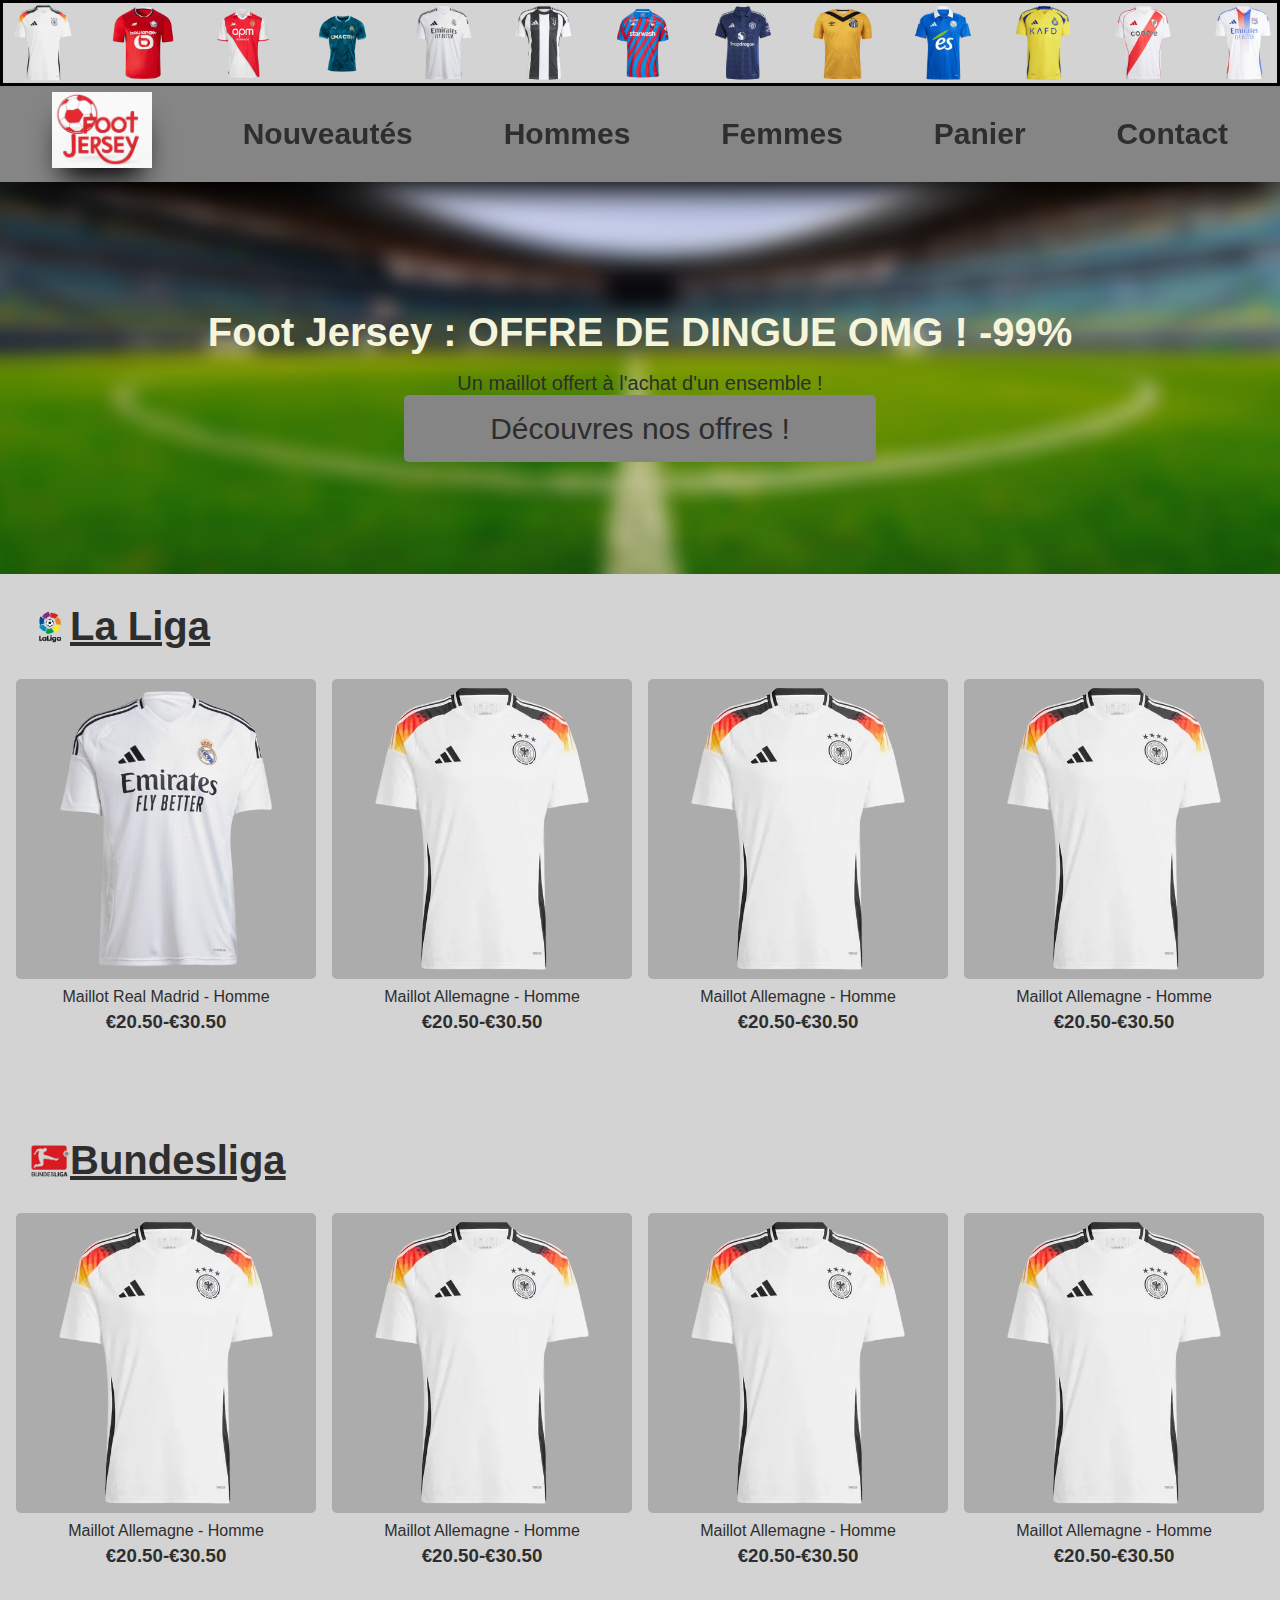
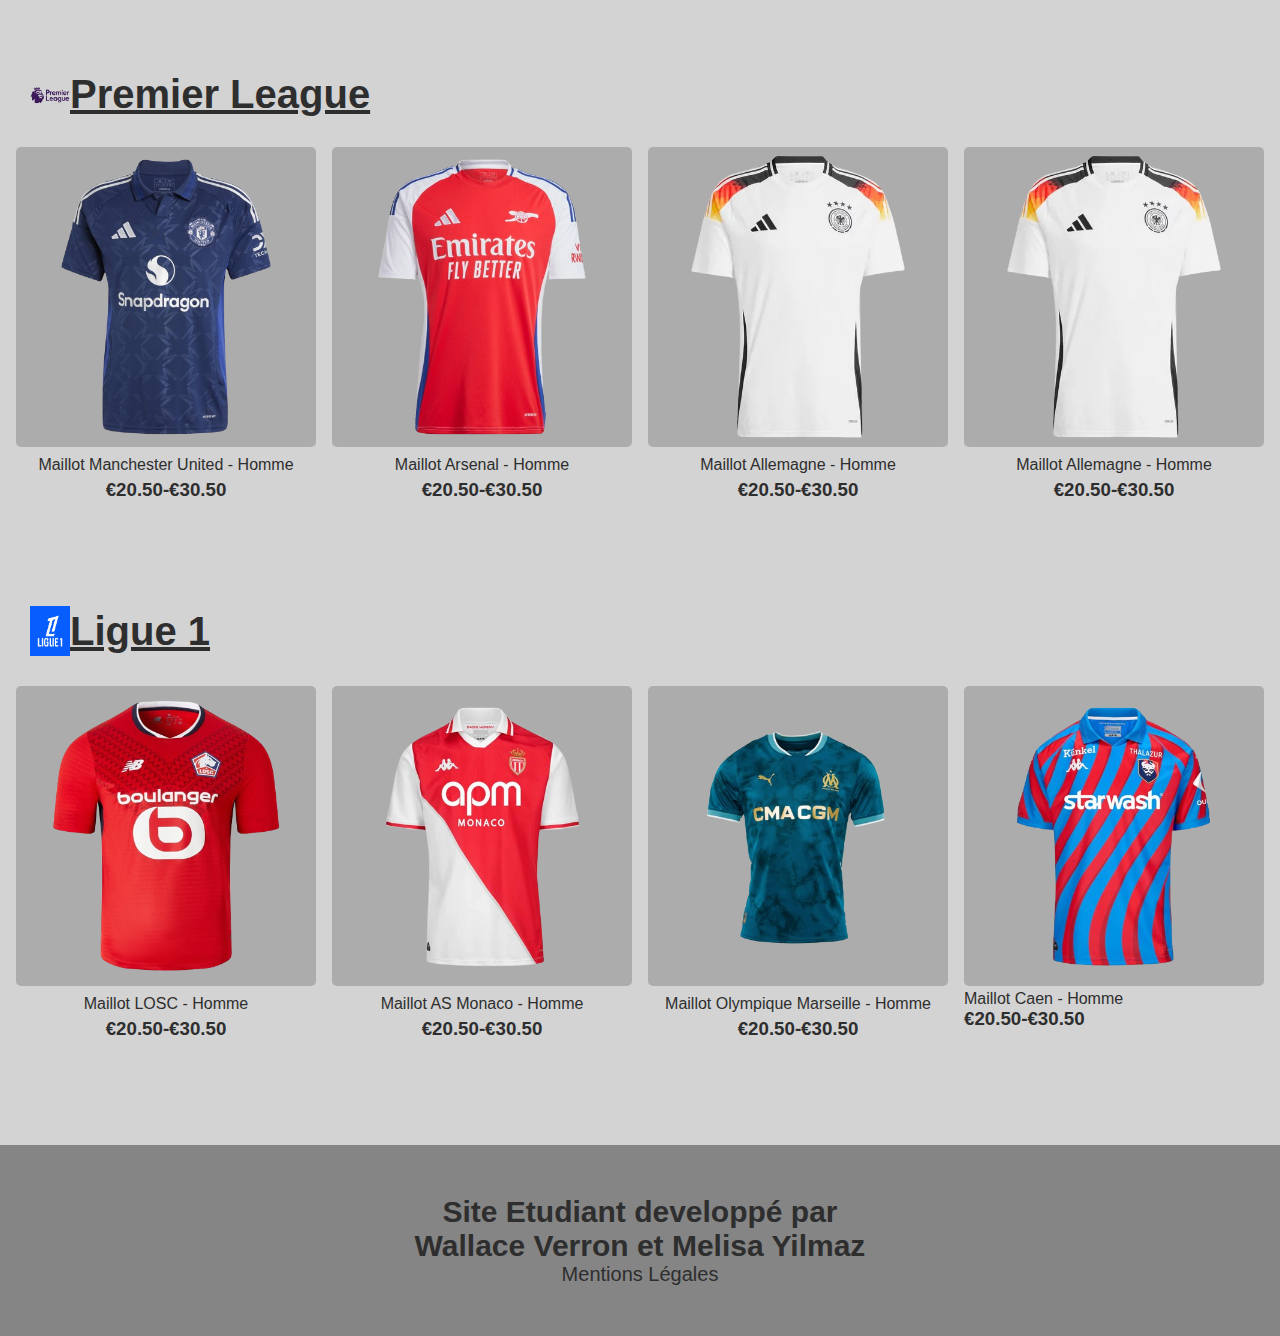
<file: index.html>
<!DOCTYPE html>
<html lang="fr">
<head>
    <meta charset="UTF-8">
    <meta name="viewport" content="width=device-width, initial-scale=1.0">
    <meta name="keywords" content="Football, Maillot, Clubs, Liga, Ligue1, Bundesliga, PremierLeague">
    <meta name="description" content="Sape toi comme ton joueur préféré">
    <link rel="stylesheet" href="style/styleAccueil.css">
    <link rel="stylesheet" href="style.css">
    <link rel="icon" href="media/image/logo.PNG" type="image/png">
    <title>Foot Jersey</title>
</head>
<body>
    <div class="test">
        <div class="carousel">
            <div class="carousel-track">
                <img src="media/image/maillot/maillotAllemagne.png" alt="Maillot Allemagne">
                <img src="media/image/maillot/maillotLosc.png" alt="Maillot Losc">
                <img src="media/image/maillot/maillotMonaco.png" alt="Maillot Monaco">
                <img src="media/image/maillot/maillotOm.png" alt="Maillot Om">
                <img src="media/image/maillot/maillotReal.png" alt="Maillot Real">
                <img src="media/image/maillot/maillotJuventus.png" alt="Maillot Juventus">
                <img src="media/image/maillot/maillotCaen.png" alt="Maillot Caen">
                <img src="media/image/maillot/maillotUnited.png" alt="Maillot Manchester United">
                <img src="media/image/maillot/maillotSantos.png" alt="Maillot Santos">
                <img src="media/image/maillot/maillotStrasbourg.png" alt="Maillot Strasbourg">
                <img src="media/image/maillot/maillotAlNasser.png" alt="Maillot Al Nasser">
                <img src="media/image/maillot/maillotRiverPlate.png" alt="Maillot River Plate">
                <img src="media/image/maillot/maillotLyon.png" alt="Maillot Lyon">
                <img src="media/image/maillot/maillotArsenal.png" alt="Maillot Arsenal">
                <img src="media/image/maillot/maillotItalie.png" alt="Maillot Italie">
                <img src="media/image/maillot/maillotBenfica.png" alt="Maillot Benfica">
                <img src="media/image/maillot/maillotComores.png" alt="Maillot Les Comores">
                <img src="media/image/maillot/maillotBayern.png" alt="Maillot Bayern">
                <img src="media/image/maillot/maillotMiami.png" alt="Maillot Miami">
                <!-- Pour la boucle infinie, on duplique les images -->
                <img src="media/image/maillot/maillotAllemagne.png" alt="Maillot Allemagne">
                <img src="media/image/maillot/maillotLosc.png" alt="Maillot Losc">
                <img src="media/image/maillot/maillotMonaco.png" alt="Maillot Monaco">
                <img src="media/image/maillot/maillotOm.png" alt="Maillot Om">
                <img src="media/image/maillot/maillotReal.png" alt="Maillot Real">
                <img src="media/image/maillot/maillotJuventus.png" alt="Maillot Juventus">
                <img src="media/image/maillot/maillotCaen.png" alt="Maillot Caen">
                <img src="media/image/maillot/maillotUnited.png" alt="Maillot Manchester United">
                <img src="media/image/maillot/maillotSantos.png" alt="Maillot Santos">
                <img src="media/image/maillot/maillotStrasbourg.png" alt="Maillot Strasbourg">
                <img src="media/image/maillot/maillotAlNasser.png" alt="Maillot Al Nasser">
                <img src="media/image/maillot/maillotRiverPlate.png" alt="Maillot River Plate">
                <img src="media/image/maillot/maillotLyon.png" alt="Maillot Lyon">
                <img src="media/image/maillot/maillotArsenal.png" alt="Maillot Arsenal">
                <img src="media/image/maillot/maillotItalie.png" alt="Maillot Italie">
                <img src="media/image/maillot/maillotBenfica.png" alt="Maillot Benfica">
                <img src="media/image/maillot/maillotComores.png" alt="Maillot Les Comores">
                <img src="media/image/maillot/maillotBayern.png" alt="Maillot Bayern">
                <img src="media/image/maillot/maillotMiami.png" alt="Maillot Miami">
            </div>
        </div>
        <nav>
            <a href="index.html"><img src="media/image/logo.PNG" alt="Logo Entreprise"></a>
            <a href="pages/boutique.html">Nouveautés</a>
            <a href="pages/boutique.html">Hommes</a>
            <a href="pages/boutique.html">Femmes</a>
            <a href="pages/panier.html">Panier</a>
            <a href="pages/nous-contacter.html">Contact</a>
        </nav>
    </div>

    <main id="accueil">
        <div class="offre-section">
            <div class="offre-content">
                <h1>Foot Jersey : OFFRE DE DINGUE OMG ! -99%</h1>
                <p>Un maillot offert à l'achat d'un ensemble !</p>
                <a href="pages/fiche-produit.html" class="button">Découvres nos offres !</a>
            </div>
        </div>
        
        <!--LIGA-->
        <section class="titre" id="Liga">
            <img src="media/image/logo/laLiga.webp" alt="La Liga">
            <h2>La Liga</h2>
        </section>
        <div class="conteneur">
            <section class="maillot">
                <a href="pages/fiche-produit.html"><img src="media/image/maillot/maillotReal.png" alt="Maillot Real"></a>
                <p>Maillot Real Madrid - Homme</p>
                <h3>€20.50-€30.50</h3>
            </section>
            <section class="maillot">
                <a href="pages/fiche-produit.html"><img src="media/image/maillot/maillotAllemagne.png" alt="Maillot Allemagne"></a>
                <p>Maillot Allemagne - Homme</p>
                <h3>€20.50-€30.50</h3>
            </section>
            <section class="maillot">
                <a href="pages/fiche-produit.html"><img src="media/image/maillot/maillotAllemagne.png" alt="Maillot Allemagne"></a>
                <p>Maillot Allemagne - Homme</p>
                <h3>€20.50-€30.50</h3>
            </section>
            <section class="maillot">
                <a href="pages/fiche-produit.html"><img src="media/image/maillot/maillotAllemagne.png" alt="Maillot Allemagne"></a>
                <p>Maillot Allemagne - Homme</p>
                <h3>€20.50-€30.50</h3>
            </section>
        </div>

        <!--BUNDESLIGA-->
        <section class="titre" id="Bundesliga">
            <img src="media/image/logo/bundesliga.webp" alt="Bundesliga">
            <h2>Bundesliga</h2>
        </section>
        <div class="conteneur">
            <section class="maillot">
                <a href="pages/fiche-produit.html"><img src="media/image/maillot/maillotAllemagne.png" alt="Maillot Allemagne"></a>
                <p>Maillot Allemagne - Homme</p>
                <h3>€20.50-€30.50</h3>
            </section>
            <section class="maillot">
                <a href="pages/fiche-produit.html"><img src="media/image/maillot/maillotAllemagne.png" alt="Maillot Allemagne"></a>
                <p>Maillot Allemagne - Homme</p>
                <h3>€20.50-€30.50</h3>
            </section>
            <section class="maillot">
                <a href="pages/fiche-produit.html"><img src="media/image/maillot/maillotAllemagne.png" alt="Maillot Allemagne"></a>
                <p>Maillot Allemagne - Homme</p>
                <h3>€20.50-€30.50</h3>
            </section>
            <section class="maillot">
                <a href="pages/fiche-produit.html"><img src="media/image/maillot/maillotAllemagne.png" alt="Maillot Allemagne"></a>
                <p>Maillot Allemagne - Homme</p>
                <h3>€20.50-€30.50</h3>
            </section>
        </div>

        <!--PREMIER LEAGUE-->
        <section class="titre" id="PremierLeague">
            <img src="media/image/logo/premierLeague.png" alt="Premier League">
            <h2>Premier League</h2>
        </section>
        <div class="conteneur">
            <section class="maillot">
                <a href="pages/fiche-produit.html"><img src="media/image/maillot/maillotUnited.png" alt="Maillot Manchester United"></a>
                <p>Maillot Manchester United - Homme</p>
                <h3>€20.50-€30.50</h3>
            </section>
            <section class="maillot">
                <a href="pages/fiche-produit.html"><img src="media/image/maillot/maillotArsenal.png" alt="Maillot Arsenal"></a>
                <p>Maillot Arsenal - Homme</p>
                <h3>€20.50-€30.50</h3>
            </section>
            <section class="maillot">
                <a href="pages/fiche-produit.html"><img src="media/image/maillot/maillotAllemagne.png" alt="Maillot Allemagne"></a>
                <p>Maillot Allemagne - Homme</p>
                <h3>€20.50-€30.50</h3>
            </section>
            <section class="maillot">
                <a href="pages/fiche-produit.html"><img src="media/image/maillot/maillotAllemagne.png" alt="Maillot Allemagne"></a>
                <p>Maillot Allemagne - Homme</p>
                <h3>€20.50-€30.50</h3>
            </section>
        </div>

        <!--LIGUE 1-->
        <section class="titre" id="Ligue1">
            <img src="media/image/logo/Ligue1.webp" alt="Ligue 1">
            <h2>Ligue 1</h2>
        </section>
        <div class="conteneur">
            <section class="maillot">
                <a href="pages/fiche-produit.html"><img src="media/image/maillot/maillotLosc.png" alt="Maillot Losc"></a>
                <p>Maillot LOSC - Homme</p>
                <h3>€20.50-€30.50</h3>
            </section>
            <section class="maillot">
                <a href="pages/fiche-produit.html"><img src="media/image/maillot/maillotMonaco.png" alt="Maillot Monaco"></a>
                <p>Maillot AS Monaco - Homme</p>
                <h3>€20.50-€30.50</h3>
            </section>
            <section class="maillot">
                <a href="pages/fiche-produit.html"><img src="media/image/maillot/maillotOm.png" alt="Maillot Om"></a>
                <p>Maillot Olympique Marseille - Homme</p>
                <h3>€20.50-€30.50</h3>
            </section>
            <section class="maillot">
                <a href="pages/fiche-produit.html"><img src="media/image/maillot/maillotCaen.png" alt="Maillot Caen">
                <p>Maillot Caen - Homme</p>
                <h3>€20.50-€30.50</h3></a>
            </section>
        </div>
    </main>
    <footer>
        <h4>Site Etudiant developpé par<br> Wallace Verron et Melisa Yilmaz</h4>
        <ul>
            <li><a href="pages/credits.html">Mentions Légales</a></li>
        </ul>
    </footer>
</body>
</html>
</file>
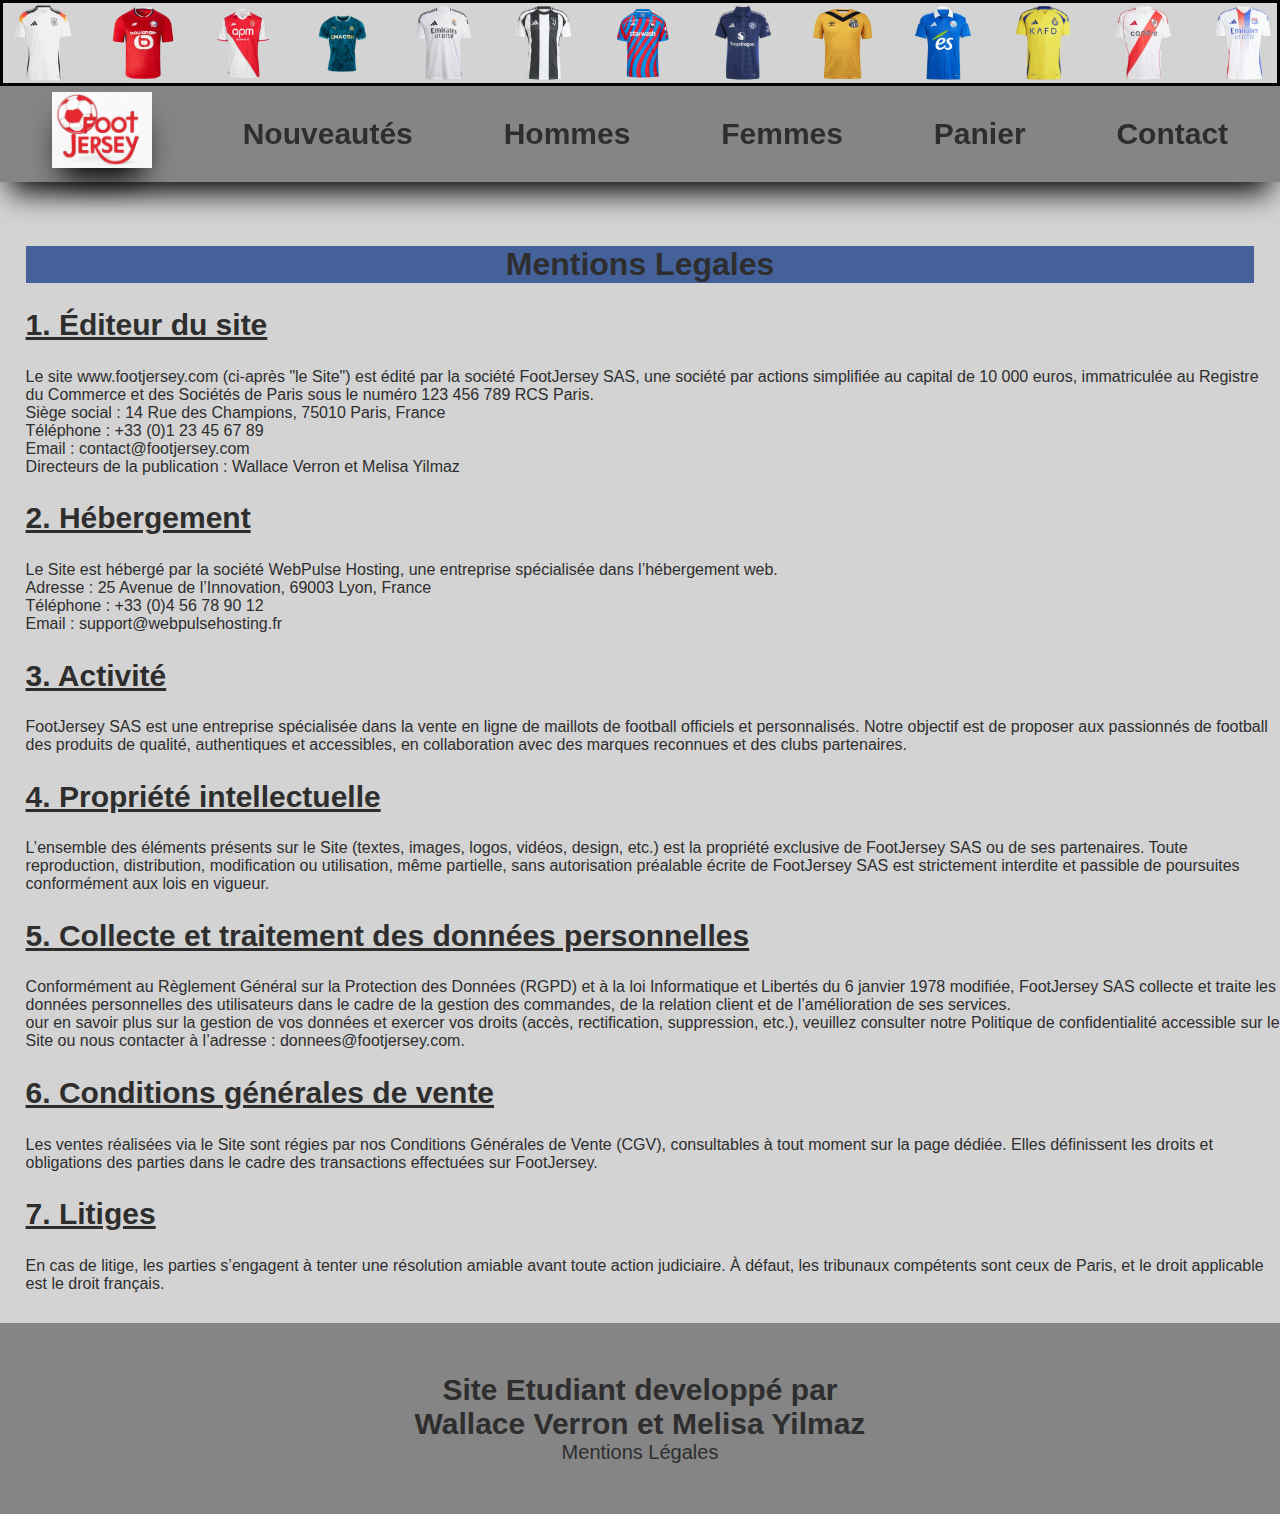
<file: pages/credits.html>
<!DOCTYPE html>
<html lang="fr">
<head>
    <meta charset="UTF-8">
    <meta name="viewport" content="width=device-width, initial-scale=1.0">
    <link rel="stylesheet" href="../style.css">
    <link rel="stylesheet" href="../style/styleAccueil.css">
    <link rel="stylesheet" href="../style/credits.css">
    <title>Foot Jersey - Crédits</title>
</head>
<body>
    
    <div class="test">
        <div class="carousel">
            <div class="carousel-track">
                <img src="../media/image/maillot/maillotAllemagne.png" alt="Maillot Allemagne">
                <img src="../media/image/maillot/maillotLosc.png" alt="Maillot Losc">
                <img src="../media/image/maillot/maillotMonaco.png" alt="Maillot Monaco">
                <img src="../media/image/maillot/maillotOm.png" alt="Maillot Om">
                <img src="../media/image/maillot/maillotReal.png" alt="Maillot Real">
                <img src="../media/image/maillot/maillotJuventus.png" alt="Maillot Juventus">
                <img src="../media/image/maillot/maillotCaen.png" alt="Maillot Caen">
                <img src="../media/image/maillot/maillotUnited.png" alt="Maillot Manchester United">
                <img src="../media/image/maillot/maillotSantos.png" alt="Maillot Santos">
                <img src="../media/image/maillot/maillotStrasbourg.png" alt="Maillot Strasbourg">
                <img src="../media/image/maillot/maillotAlNasser.png" alt="Maillot Al Nasser">
                <img src="../media/image/maillot/maillotRiverPlate.png" alt="Maillot River Plate">
                <img src="../media/image/maillot/maillotLyon.png" alt="Maillot Lyon">
                <img src="../media/image/maillot/maillotArsenal.png" alt="Maillot Arsenal">
                <img src="../media/image/maillot/maillotItalie.png" alt="Maillot Italie">
                <img src="../media/image/maillot/maillotBenfica.png" alt="Maillot Benfica">
                <img src="../media/image/maillot/maillotComores.png" alt="Maillot Les Comores">
                <img src="../media/image/maillot/maillotBayern.png" alt="Maillot Bayern">
                <img src="../media/image/maillot/maillotMiami.png" alt="Maillot Miami">
                <!-- Pour la boucle infinie, on duplique les images -->
                <img src="../media/image/maillot/maillotAllemagne.png" alt="Maillot Allemagne">
                <img src="../media/image/maillot/maillotLosc.png" alt="Maillot Losc">
                <img src="../media/image/maillot/maillotMonaco.png" alt="Maillot Monaco">
                <img src="../media/image/maillot/maillotOm.png" alt="Maillot Om">
                <img src="../media/image/maillot/maillotReal.png" alt="Maillot Real">
                <img src="../media/image/maillot/maillotJuventus.png" alt="Maillot Juventus">
                <img src="../media/image/maillot/maillotCaen.png" alt="Maillot Caen">
                <img src="../media/image/maillot/maillotUnited.png" alt="Maillot Manchester United">
                <img src="../media/image/maillot/maillotSantos.png" alt="Maillot Santos">
                <img src="../media/image/maillot/maillotStrasbourg.png" alt="Maillot Strasbourg">
                <img src="../media/image/maillot/maillotAlNasser.png" alt="Maillot Al Nasser">
                <img src="../media/image/maillot/maillotRiverPlate.png" alt="Maillot River Plate">
                <img src="../media/image/maillot/maillotLyon.png" alt="Maillot Lyon">
                <img src="../media/image/maillot/maillotArsenal.png" alt="Maillot Arsenal">
                <img src="../media/image/maillot/maillotItalie.png" alt="Maillot Italie">
                <img src="../media/image/maillot/maillotBenfica.png" alt="Maillot Benfica">
                <img src="../media/image/maillot/maillotComores.png" alt="Maillot Les Comores">
                <img src="../media/image/maillot/maillotBayern.png" alt="Maillot Bayern">
                <img src="../media/image/maillot/maillotMiami.png" alt="Maillot Miami">
            </div>
        </div>
        <nav>
            <a href="../index.html"><img src="../media/image/logo.PNG" alt="Logo Entreprise"></a>
            <a href="pages/boutique.html">Nouveautés</a>
            <a href="pages/boutique.html">Hommes</a>
            <a href="pages/boutique.html">Femmes</a>
            <a href="../pages/panier.html">Panier</a>
            <a href="../pages/nous-contacter.html">Contact</a>
        </nav>
    </div>
    <main>
        <h1>Mentions Legales</h1>
        <h2>1. Éditeur du site</h2>
        <p>Le site www.footjersey.com (ci-après "le Site") est édité par la société FootJersey SAS, une société par actions simplifiée au capital de 10 000 euros, immatriculée au Registre du Commerce et des Sociétés de Paris sous le numéro 123 456 789 RCS Paris.</p>
        <p>Siège social : 14 Rue des Champions, 75010 Paris, France</p>
        <p>Téléphone : +33 (0)1 23 45 67 89</p>
        <p>Email : contact@footjersey.com</p>
        <p>Directeurs de la publication : Wallace Verron et Melisa Yilmaz</p>

        <h2>2. Hébergement</h2>
        <p>Le Site est hébergé par la société WebPulse Hosting, une entreprise spécialisée dans l’hébergement web.</p>
        <p>Adresse : 25 Avenue de l’Innovation, 69003 Lyon, France</p>
        <p>Téléphone : +33 (0)4 56 78 90 12</p>
        <p>Email : support@webpulsehosting.fr </p>

        <h2>3. Activité</h2>
        <p>FootJersey SAS est une entreprise spécialisée dans la vente en ligne de maillots de football officiels et personnalisés. Notre objectif est de proposer aux passionnés de football des produits de qualité, authentiques et accessibles, en collaboration avec des marques reconnues et des clubs partenaires.</p>

        <h2>4. Propriété intellectuelle</h2>
        <p>L’ensemble des éléments présents sur le Site (textes, images, logos, vidéos, design, etc.) est la propriété exclusive de FootJersey SAS ou de ses partenaires. Toute reproduction, distribution, modification ou utilisation, même partielle, sans autorisation préalable écrite de FootJersey SAS est strictement interdite et passible de poursuites conformément aux lois en vigueur.</p>


        <h2>5. Collecte et traitement des données personnelles</h2>
        <p>Conformément au Règlement Général sur la Protection des Données (RGPD) et à la loi Informatique et Libertés du 6 janvier 1978 modifiée, FootJersey SAS collecte et traite les données personnelles des utilisateurs dans le cadre de la gestion des commandes, de la relation client et de l’amélioration de ses services.</p>
        <p>our en savoir plus sur la gestion de vos données et exercer vos droits (accès, rectification, suppression, etc.), veuillez consulter notre Politique de confidentialité accessible sur le Site ou nous contacter à l’adresse : donnees@footjersey.com.</p>
        
        <h2>6. Conditions générales de vente</h2>
        <p>Les ventes réalisées via le Site sont régies par nos Conditions Générales de Vente (CGV), consultables à tout moment sur la page dédiée. Elles définissent les droits et obligations des parties dans le cadre des transactions effectuées sur FootJersey.</p>

        <h2>7. Litiges</h2>
        <p>En cas de litige, les parties s’engagent à tenter une résolution amiable avant toute action judiciaire. À défaut, les tribunaux compétents sont ceux de Paris, et le droit applicable est le droit français.</p>
    </main>
    <footer>
        <h4>Site Etudiant developpé par<br> Wallace Verron et Melisa Yilmaz</h4>
        <ul>
            <li><a href="./pages/credits.html">Mentions Légales</a></li>
        </ul>
    </footer>
</body>
</html>
</file>
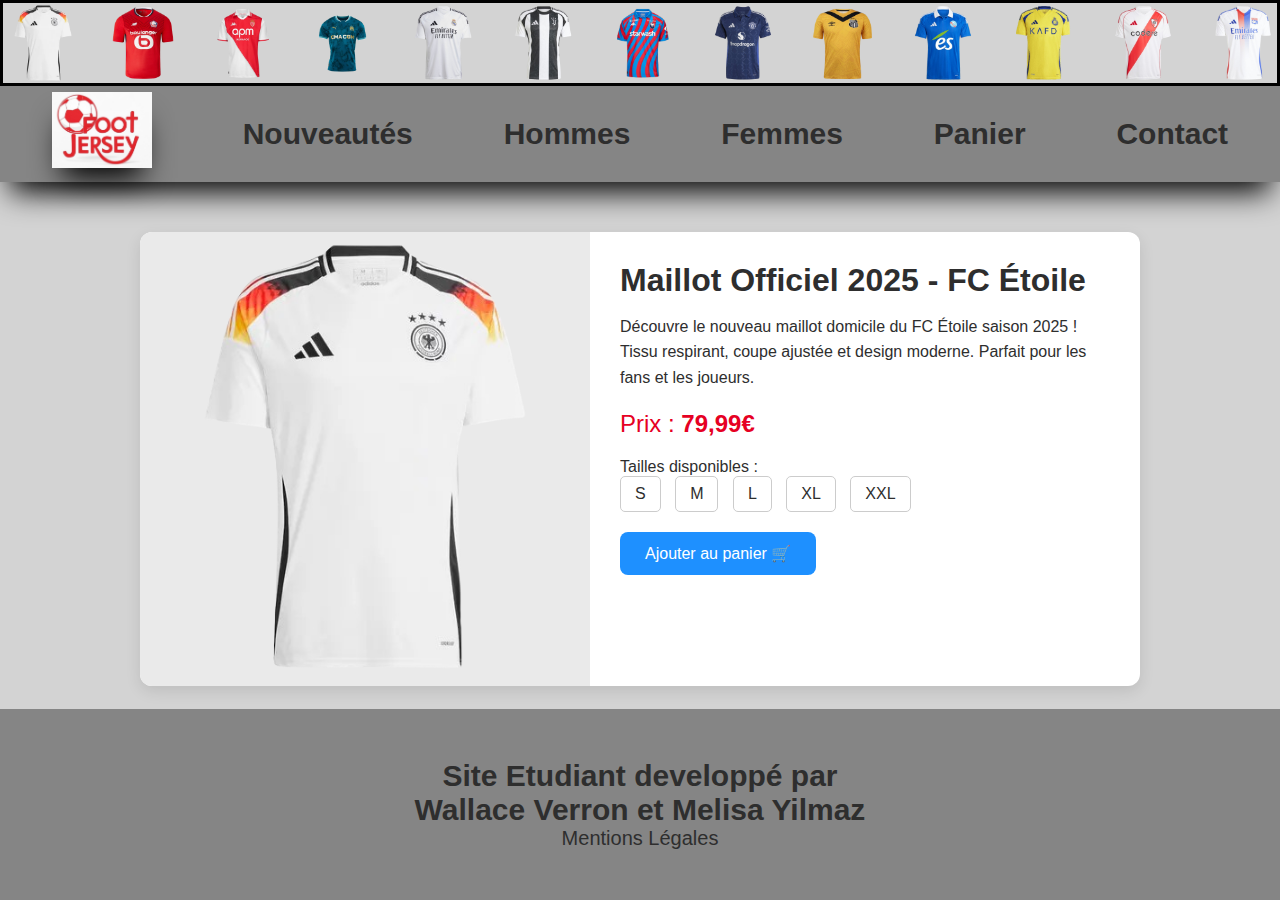
<file: pages/fiche-produit.html>
<!DOCTYPE html>
<html lang="fr">
<head>
    <meta charset="UTF-8">
    <meta name="viewport" content="width=device-width, initial-scale=1">
    <title>Fiche Produit - Maillot</title>
    <link rel="stylesheet" href="../style/fiche-produit.css">
    <link rel="stylesheet" href="../style.css">
    <link rel="stylesheet" href="../style/styleAccueil.css">
</head>
<body>
    <div class="test">
        <div class="carousel">
            <div class="carousel-track">
                <img src="../media/image/maillot/maillotAllemagne.png" alt="Maillot Allemagne">
                <img src="../media/image/maillot/maillotLosc.png" alt="Maillot Losc">
                <img src="../media/image/maillot/maillotMonaco.png" alt="Maillot Monaco">
                <img src="../media/image/maillot/maillotOm.png" alt="Maillot Om">
                <img src="../media/image/maillot/maillotReal.png" alt="Maillot Real">
                <img src="../media/image/maillot/maillotJuventus.png" alt="Maillot Juventus">
                <img src="../media/image/maillot/maillotCaen.png" alt="Maillot Caen">
                <img src="../media/image/maillot/maillotUnited.png" alt="Maillot Manchester United">
                <img src="../media/image/maillot/maillotSantos.png" alt="Maillot Santos">
                <img src="../media/image/maillot/maillotStrasbourg.png" alt="Maillot Strasbourg">
                <img src="../media/image/maillot/maillotAlNasser.png" alt="Maillot Al Nasser">
                <img src="../media/image/maillot/maillotRiverPlate.png" alt="Maillot River Plate">
                <img src="../media/image/maillot/maillotLyon.png" alt="Maillot Lyon">
                <img src="../media/image/maillot/maillotArsenal.png" alt="Maillot Arsenal">
                <img src="../media/image/maillot/maillotItalie.png" alt="Maillot Italie">
                <img src="../media/image/maillot/maillotBenfica.png" alt="Maillot Benfica">
                <img src="../media/image/maillot/maillotComores.png" alt="Maillot Les Comores">
                <img src="../media/image/maillot/maillotBayern.png" alt="Maillot Bayern">
                <img src="../media/image/maillot/maillotMiami.png" alt="Maillot Miami">
                <!-- Pour la boucle infinie, on duplique les images -->
                <img src="../media/image/maillot/maillotAllemagne.png" alt="Maillot Allemagne">
                <img src="../media/image/maillot/maillotLosc.png" alt="Maillot Losc">
                <img src="../media/image/maillot/maillotMonaco.png" alt="Maillot Monaco">
                <img src="../media/image/maillot/maillotOm.png" alt="Maillot Om">
                <img src="../media/image/maillot/maillotReal.png" alt="Maillot Real">
                <img src="../media/image/maillot/maillotJuventus.png" alt="Maillot Juventus">
                <img src="../media/image/maillot/maillotCaen.png" alt="Maillot Caen">
                <img src="../media/image/maillot/maillotUnited.png" alt="Maillot Manchester United">
                <img src="../media/image/maillot/maillotSantos.png" alt="Maillot Santos">
                <img src="../media/image/maillot/maillotStrasbourg.png" alt="Maillot Strasbourg">
                <img src="../media/image/maillot/maillotAlNasser.png" alt="Maillot Al Nasser">
                <img src="../media/image/maillot/maillotRiverPlate.png" alt="Maillot River Plate">
                <img src="../media/image/maillot/maillotLyon.png" alt="Maillot Lyon">
                <img src="../media/image/maillot/maillotArsenal.png" alt="Maillot Arsenal">
                <img src="../media/image/maillot/maillotItalie.png" alt="Maillot Italie">
                <img src="../media/image/maillot/maillotBenfica.png" alt="Maillot Benfica">
                <img src="../media/image/maillot/maillotComores.png" alt="Maillot Les Comores">
                <img src="../media/image/maillot/maillotBayern.png" alt="Maillot Bayern">
                <img src="../media/image/maillot/maillotMiami.png" alt="Maillot Miami">
            </div>
        </div>
        <nav>
            <a href="../index.html"><img src="../media/image/logo.PNG" alt="Logo Entreprise"></a>
            <a href="pages/boutique.html">Nouveautés</a>
            <a href="pages/boutique.html">Hommes</a>
            <a href="pages/boutique.html">Femmes</a>
            <a href="../pages/panier.html">Panier</a>
            <a href="../pages/nous-contacter.html">Contact</a>
        </nav>
    </div>
    <main>
        <div class="product-image">
        <img src="../media/image/maillot/maillotAllemagne.png" alt="Maillot Officiel">
        </div>

        <div class="product-details">
        <h1>Maillot Officiel 2025 - FC Étoile</h1>
        <p class="description">
            Découvre le nouveau maillot domicile du FC Étoile saison 2025 !  
            Tissu respirant, coupe ajustée et design moderne.  
            Parfait pour les fans et les joueurs.
        </p>

        <p class="price">Prix : <strong>79,99€</strong></p>

        <div class="sizes">
            <p>Tailles disponibles :</p>
            <div class="size-options">
            <span>S</span>
            <span>M</span>
            <span>L</span>
            <span>XL</span>
            <span>XXL</span>
            </div>
        </div>

        <button class="add-to-cart">Ajouter au panier 🛒</button>
        </div>
    </main>
    <footer>
        <h4>Site Etudiant developpé par<br> Wallace Verron et Melisa Yilmaz</h4>
        <ul>
            <li><a href="./pages/credits.html">Mentions Légales</a></li>
        </ul>
    </footer>
</body>
</html>
</file>
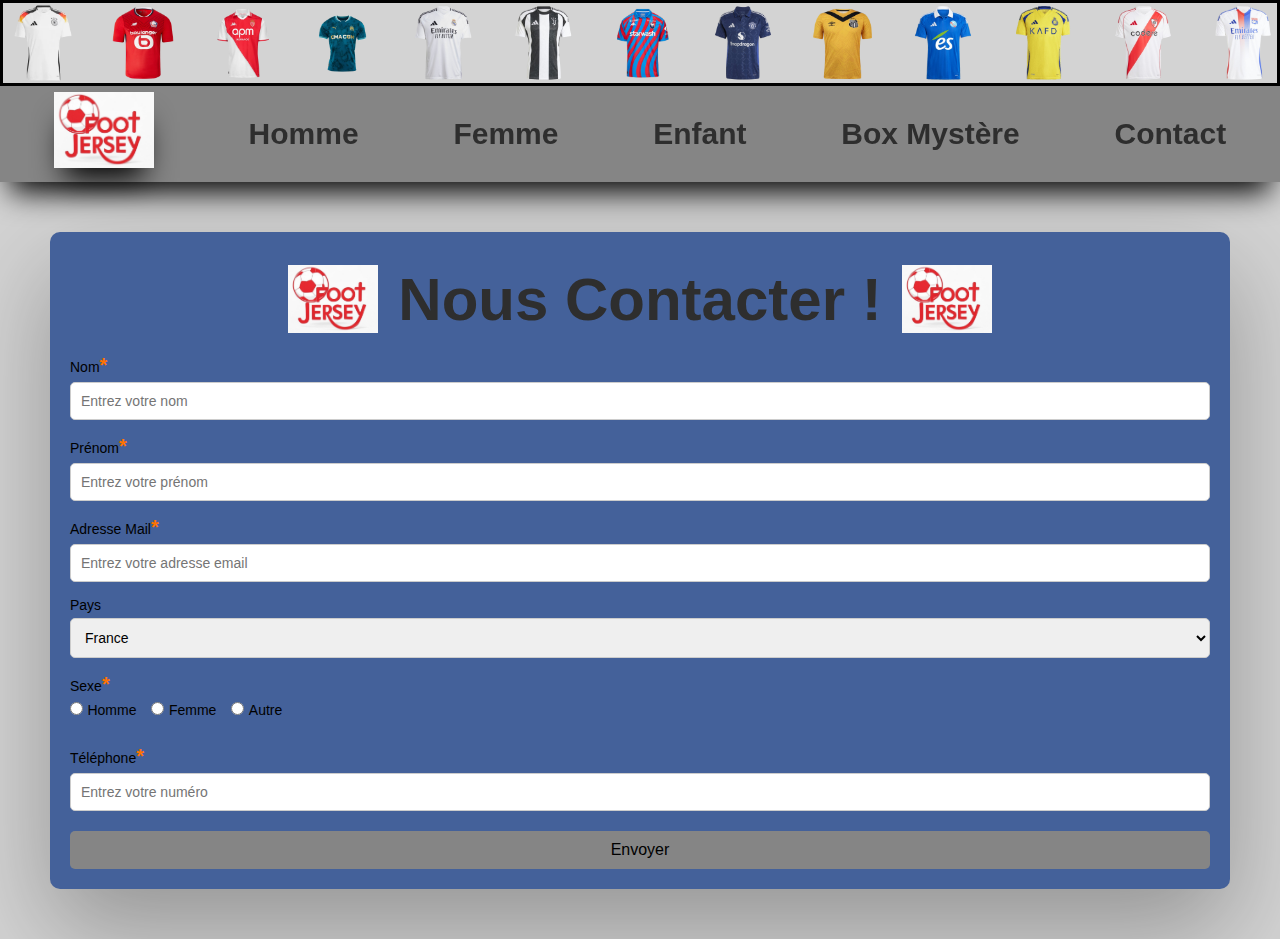
<file: pages/nous-contacter.html>
<!DOCTYPE html>
<html lang="fr">
<head>
    <meta charset="UTF-8">
    <meta name="viewport" content="width=device-width, initial-scale=1.0">
    <link rel="icon" href="media/image/logo.PNG" type="image/png">
    <link rel="stylesheet" href="../style.css">
    <link rel="stylesheet" href="../style/styleNousContacter.css">
    <title>Nous Contacter</title>
</head>
<body>
    <div class="test">
        <div class="carousel">
            <div class="carousel-track">
                <img src="../media/image/maillot/maillotAllemagne.png" alt="Maillot Allemagne">
                <img src="../media/image/maillot/maillotLosc.png" alt="Maillot Losc">
                <img src="../media/image/maillot/maillotMonaco.png" alt="Maillot Monaco">
                <img src="../media/image/maillot/maillotOm.png" alt="Maillot Om">
                <img src="../media/image/maillot/maillotReal.png" alt="Maillot Real">
                <img src="../media/image/maillot/maillotJuventus.png" alt="Maillot Juventus">
                <img src="../media/image/maillot/maillotCaen.png" alt="Maillot Caen">
                <img src="../media/image/maillot/maillotUnited.png" alt="Maillot Manchester United">
                <img src="../media/image/maillot/maillotSantos.png" alt="Maillot Santos">
                <img src="../media/image/maillot/maillotStrasbourg.png" alt="Maillot Strasbourg">
                <img src="../media/image/maillot/maillotAlNasser.png" alt="Maillot Al Nasser">
                <img src="../media/image/maillot/maillotRiverPlate.png" alt="Maillot River Plate">
                <img src="../media/image/maillot/maillotLyon.png" alt="Maillot Lyon">
                <img src="../media/image/maillot/maillotArsenal.png" alt="Maillot Arsenal">
                <img src="../media/image/maillot/maillotItalie.png" alt="Maillot Italie">
                <img src="../media/image/maillot/maillotBenfica.png" alt="Maillot Benfica">
                <img src="../media/image/maillot/maillotComores.png" alt="Maillot Les Comores">
                <img src="../media/image/maillot/maillotBayern.png" alt="Maillot Bayern">
                <img src="../media/image/maillot/maillotMiami.png" alt="Maillot Miami">
                <!-- Pour la boucle infinie, on duplique les images -->
                <img src="../media/image/maillot/maillotAllemagne.png" alt="Maillot Allemagne">
                <img src="../media/image/maillot/maillotLosc.png" alt="Maillot Losc">
                <img src="../media/image/maillot/maillotMonaco.png" alt="Maillot Monaco">
                <img src="../media/image/maillot/maillotOm.png" alt="Maillot Om">
                <img src="../media/image/maillot/maillotReal.png" alt="Maillot Real">
                <img src="../media/image/maillot/maillotJuventus.png" alt="Maillot Juventus">
                <img src="../media/image/maillot/maillotCaen.png" alt="Maillot Caen">
                <img src="../media/image/maillot/maillotUnited.png" alt="Maillot Manchester United">
                <img src="../media/image/maillot/maillotSantos.png" alt="Maillot Santos">
                <img src="../media/image/maillot/maillotStrasbourg.png" alt="Maillot Strasbourg">
                <img src="../media/image/maillot/maillotAlNasser.png" alt="Maillot Al Nasser">
                <img src="../media/image/maillot/maillotRiverPlate.png" alt="Maillot River Plate">
                <img src="../media/image/maillot/maillotLyon.png" alt="Maillot Lyon">
                <img src="../media/image/maillot/maillotArsenal.png" alt="Maillot Arsenal">
                <img src="../media/image/maillot/maillotItalie.png" alt="Maillot Italie">
                <img src="../media/image/maillot/maillotBenfica.png" alt="Maillot Benfica">
                <img src="../media/image/maillot/maillotComores.png" alt="Maillot Les Comores">
                <img src="../media/image/maillot/maillotBayern.png" alt="Maillot Bayern">
                <img src="../media/image/maillot/maillotMiami.png" alt="Maillot Miami">
            </div>
        </div>
        <nav>
            <a href="../index.html"><img src="../media/image/logo.PNG" alt="Logo Entreprise"></a>
            <a href="#Liga">Homme</a>
            <a href="#Bundesliga">Femme</a>
            <a href="#PremierLeague">Enfant</a>
            <a href="#Ligue1">Box Mystère</a>
            <a href="../pages/nous-contacter.html">Contact</a>
        </nav>
    </div>
    <main>
        <div class="form-wrapper">
            <div class="form-header">
                <img src="../media/image/logo.PNG" alt="FootJersey" class="logo-left">
                <h1>Nous Contacter !</h1>
                <img src="../media/image/logo.PNG" alt="FootJersey" class="logo-right">
            </div>
            <form action="mailto:footJersey@gmail.com" method="post" enctype="text/plain">
                <label for="nom">Nom<span>*</span></label>
                <input type="text" id="nom" name="nom" placeholder="Entrez votre nom" required>


                <label for="prenom">Prénom<span>*</span></label>
                <input type="text" id="prenom" name="prenom" placeholder="Entrez votre prénom" required>


                <label for="email">Adresse Mail<span>*</span></label>
                <input type="email" id="email" name="email" placeholder="Entrez votre adresse email" required>


                <label for="pays">Pays</label>
                <select id="pays" name="pays">
                    <option value="france">France</option>
                    <option value="belgique">Belgique</option>
                    <option value="suisse">Suisse</option>
                    <option value="canada">Canada</option>
                </select>


                <label>Sexe<span>*</span></label>
                <div class="radio-group">
                    <div>
                    <input type="radio" id="homme" name="sexe" value="homme" required>
                    <label for="homme">Homme</label>
                    </div>

                    <div>
                    <input type="radio" id="femme" name="sexe" value="femme" required>
                    <label for="femme">Femme</label>
                    </div>

                    <div>
                    <input type="radio" id="autre" name="sexe" value="autre" required>
                    <label for="autre">Autre</label>
                    </div>
                </div>

                <label for="telephone">Téléphone<span>*</span></label>
                <input type="tel" id="telephone" name="telephone" placeholder="Entrez votre numéro" required>

                <button type="submit">Envoyer</button>
            </form>
        </div>
    </main>
</body>
</html>
</file>
<file: style/styleAccueil.css>
html {
    scroll-behavior: smooth;
}

h2 {
    font-size: var(--font-size-large);
}



.offre-section {
    background-image: url("../media/image/fondOffre.png");
    background-size: cover;
    background-position: center;
    height: auto;
    padding: 10%;
    text-align: center;
    display: flex;
    align-items: center;
    justify-content: center;
}

.offre-content h1 {
    font-size: var(--font-size-large);
    font-weight: bold;
    color: var(--details-icon);
}

.offre-content p {
    margin: 2%;
    font-size: var(--font-size-small);
}

.offre-content a {
    color: var(--couleur-texte);
    background-color: var(--background-color-nav);
    border: none;
    padding: 2% 10%;
    margin: 1.5%;
    border-radius: 5px;
    font-size: var(--font-size-medium);
    cursor: pointer;
    text-decoration: none;
}

.offre-content a:hover {
    box-shadow: rgb(0, 0, 0) 0px 20px 30px -10px;
    background-color: var(--background-color-nav-hover);
}

.titre {
    text-decoration: underline;
    display: flex;
    flex-direction: row;
    align-items: center;
    font-size: var(--font-size-small);
    margin: 30px;
    scroll-margin-top: 40vh;
}

.titre img {
    width: var(--font-size-large);
    height: auto;
}

.conteneur {
    display: flex;
    justify-content: space-evenly;
    width: 100%;
    flex-wrap: wrap;
    margin-bottom: 100px;
}

.maillot {
    display: flex;
    flex-direction: column;
    align-items: center;
    gap: 5px;
    max-width: 300px;
    margin-bottom: 5px;
}

.maillot img {
    border-radius: 5px;
    width: 100%;
    background-color: var(--background-maillot);
}

.maillot:hover {
    transform: scale(1.1);
    box-shadow: rgb(0, 0, 0) 0px 20px 30px -10px;
}

footer {
    text-align: center;
    background-color: var(--background-color-nav);
    gap: 10px;
    padding: 50px;
}

footer h4 {
    font-size: var(--font-size-medium);
}

footer ul {
    font-size: var(--font-size-small);
    list-style: none;
}

footer ul li a:hover{
    transform: scale(1.1);
}

#accueil {
    scroll-margin-top: 100vh;
}
</file>
<file: style.css>
* {
    margin: 0;
    padding: 0;
    box-sizing: border-box;
    font-family: Arial, Helvetica, sans-serif;
}

:root {
    --couleur-principale: #44619A ;
    --background-color: #D3D3D3;
    --background-color-nav: #858585;
    --background-color-nav-hover: #585858;
    --background-maillot: #acacac;
    --couleur-texte: #2E2E2E;
    --details-icon: #F5F5DC ;
    --couleur-fond-section: #32436d ;

    --font-size-large: 40px;
    --font-size-medium: 30px;
    --font-size-small: 20px;

    --gap-large: 80px;
    --gap-medium: 20px; 
    --gap-small: 13px;

    /* SECTION NOUS CONTACTER */
    --margin-form-wrapper:50px;

    --logo-size-large: 100px;
    --logo-size-small: 90px;
}

@media (max-width: 840px) {
    :root {
        --font-size-large: 25px;
        --font-size-medium: 10px;
        --font-size-small: 8px;

        --gap-large: 40px;
        --gap-medium: 12px; 
        --gap-small: 3px;

        --logo-size-large: 55px;
        --logo-size-small: 40px;
    }
}

@media (hover: none) {
    * {
      pointer-events: auto; /* Rétablit le comportement par défaut */
    }
    *:hover {
      pointer-events: none !important; /* Désactive les effets de hover */
    }
}

body {
    color: var(--couleur-texte);
    background-color: var(--background-color);
}

.test {
  position: sticky;
  top:0;
  left:0;
}

.carousel {
  background-color: var(--background-color);
  width: 100%;
  overflow: hidden;
  border: 3px solid #000;
}

.carousel-track {
  display: flex;
  gap: var(--gap-medium);
  animation: scroll 15s linear infinite;
}

.carousel-track img {
  width: var(--gap-large); /* Ajuste la largeur selon ton besoin */
  height: auto;
  flex-shrink: 0;
}

@keyframes scroll {
  0% { transform: translateX(0); }
  100% { transform: translateX(-50%); } /* On déplace la moitié du conteneur */
}

a {
  text-decoration: none;
  color: var(--couleur-texte)
}

nav {
  width: 100%;
  background-color: var(--background-color-nav);
  display: flex;
  align-items: center;
  justify-content: space-around;
  flex-direction: row;
  list-style: none;
  padding: 0.5%;
  box-shadow: rgb(0, 0, 0) 0px 20px 30px -10px;
}

nav a {
  font-weight: bold;
  color:#2E2E2E;
  font-size: var(--font-size-medium);
  text-decoration: none;
}

nav a:hover{
  background-color: var(--background-color-nav-hover);
  border-radius: 5px;
  text-decoration: underline;
}

nav a img {
  box-shadow: rgb(0, 0, 0) 0px 20px 30px -10px;
  width: var(--logo-size-large);
}

nav a img:hover{
  transform: scale(1.1);
}
</file>
<file: style/credits.css>
h1 {
    background-color: #44619A;
    text-align:center;
    margin: 2%;
    margin-top: 5%
}

h2 {
    text-decoration: underline;
    margin: 2%;
    font-size: 30px;
}

p {
    margin-left: 2%;
}

main {
    margin-bottom: 30px;;
}
</file>
<file: style/fiche-produit.css>
main {
    max-width: 1000px;
    margin: 50px auto;
    display: flex;
    flex-wrap: wrap;
    background-color: #fff;
    border-radius: 12px;
    box-shadow: 0 5px 15px rgba(0,0,0,0.1);
    overflow: hidden;
  }
  
  .product-image {
    flex: 1 1 400px;
    text-align: center;
    background-color: #eaeaea;
  }
  
  .product-image img {
    max-width: 100%;
    height: auto;
  }
  
  .product-details {
    flex: 1 1 500px;
    padding: 30px;
  }
  
  .product-details h1 {
    font-size: 2rem;
    margin-bottom: 15px;
  }
  
  .description {
    font-size: 1rem;
    margin-bottom: 20px;
    line-height: 1.6;
  }
  
  .price {
    font-size: 1.5rem;
    color: #e60023;
    margin-bottom: 20px;
  }
  
  .sizes {
    margin-bottom: 20px;
  }
  
  .size-options span {
    display: inline-block;
    border: 1px solid #ccc;
    border-radius: 5px;
    padding: 8px 14px;
    margin-right: 10px;
    cursor: pointer;
    transition: all 0.3s ease;
  }
  
  .size-options span:hover {
    background-color: #333;
    color: white;
  }
  
  .add-to-cart {
    background-color: #1e90ff;
    color: white;
    padding: 12px 25px;
    font-size: 1rem;
    border: none;
    border-radius: 8px;
    cursor: pointer;
    transition: background 0.3s ease;
  }
  
  .add-to-cart:hover {
    background-color: #005bbb;
  }
  
  @media screen and (max-width: 768px) {
    .product-container {
      flex-direction: column;
    }
  
    .product-image,
    .product-details {
      flex: 1 1 100%;
    }
  }
  
  footer {
    position: absolute;
    bottom: 0;
    width: 100%;
  }
</file>
<file: style/styleNousContacter.css>
main {
    display: flex;
    align-items: center;
    justify-content: center;
    color:black;
}

h1 {
    color: var(--couleur-texte);
}

.form-header {
    width: 100%;
    margin-top: var(--gap-small);
    margin-bottom: var(--gap-medium);
    height: auto;
    justify-content: space-between;
    display: flex;
    flex-direction: row;
    justify-content: center;
    align-items: center;
    gap: var(--gap-medium);
    font-size: var(--font-size-medium);
}

.form-header .logo-right {
    width: var(--logo-size-small);
}

.form-header .logo-left {
    width: var(--logo-size-small);
}

.form-wrapper {
    margin: var(--margin-form-wrapper);
    padding: var(--gap-medium);
    width: 100%;
    height: auto;
    background-color: var(--couleur-principale);
    border-radius: 10px;
    box-shadow: 0 40px 100px rgba(0, 0, 0, 0.3);
}


form {
    display: flex;
    flex-direction: column;
}

label {
    font-size: 14px;
    margin-bottom: 5px;
}

label span {
    color: rgb(255, 115, 0);
    font-weight: bold;
    font-size: 20px;
}

input, select {
    padding: 10px;
    margin-bottom: 15px;
    border: 1px solid #ccc;
    border-radius: 5px;
    font-size: 14px;
}

.radio-group {
    display: flex;
    flex-wrap: wrap;
    gap: 15px;
    margin-bottom: 15px;
}

button {
    background-color: var(--background-color-nav);
    border: none;
    margin-top: 5px;
    padding: 10px;
    border-radius: 5px;
    font-size: 16px;
    cursor: pointer;
}

button:hover {
    background-color: var(--background-color-nav-hover);
}
</file>
